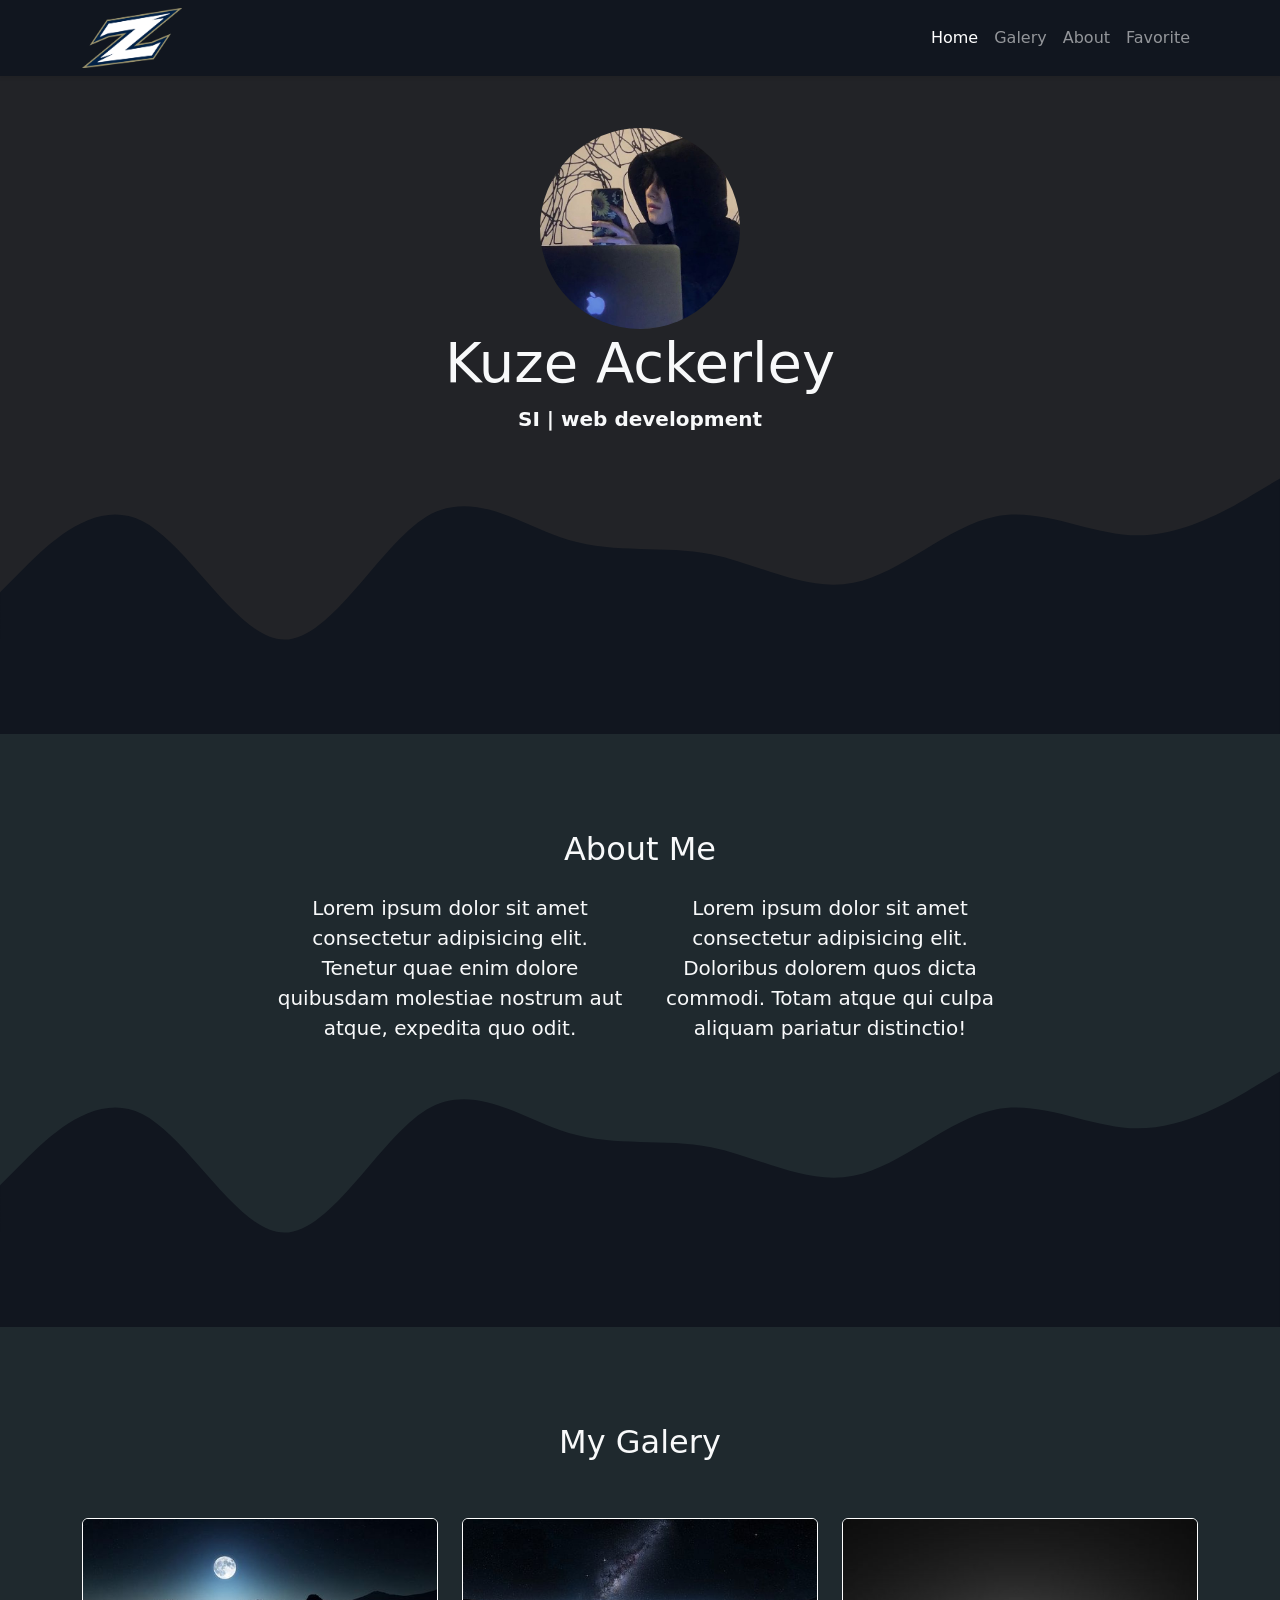
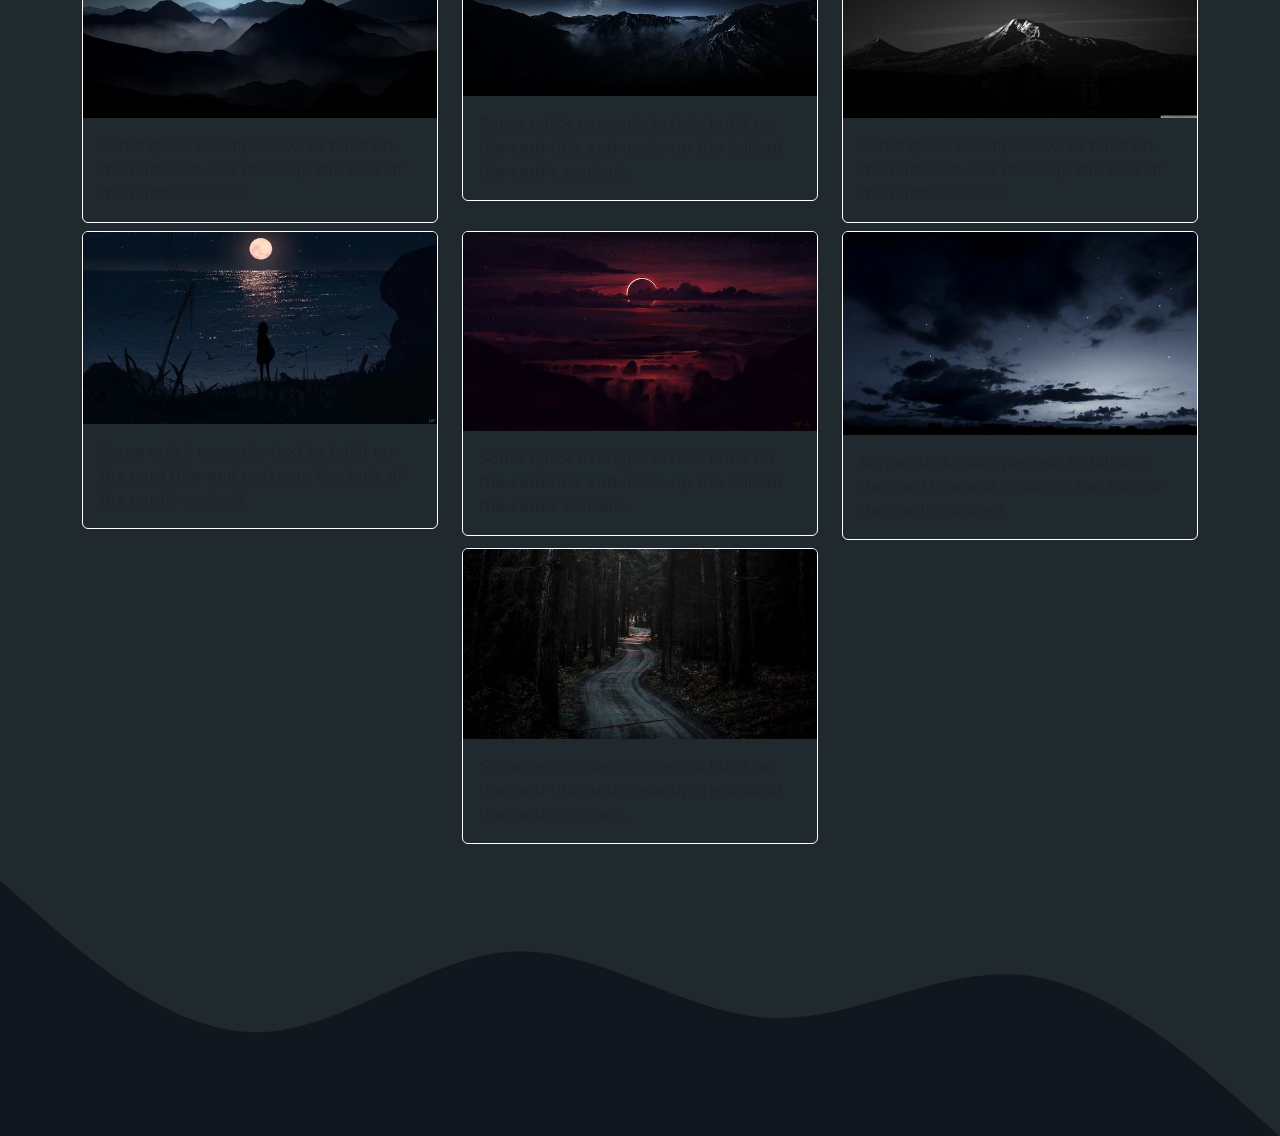
<file: index.html>
<!DOCTYPE html>
<html lang="en">
  <head>
    <!-- Required meta tags -->
    <meta charset="utf-8" />
    <meta name="viewport" content="width=device-width, initial-scale=1" />

    <!-- Bootstrap CSS -->
    <link href="https://cdn.jsdelivr.net/npm/bootstrap@5.1.3/dist/css/bootstrap.min.css" rel="stylesheet" integrity="sha384-1BmE4kWBq78iYhFldvKuhfTAU6auU8tT94WrHftjDbrCEXSU1oBoqyl2QvZ6jIW3" crossorigin="anonymous" />
    <link rel="stylesheet" href="style.css" />
    <title>My portofolio ! Muhammad Agil!</title>
  </head>

  <body id="home">
    <nav class="navbar navbar-expand-lg navbar-dark shadow-sm fixed-top" style="background-color: #11161f">
      <div class="container">
        <img src="image/logo.png" alt="" width="100" height="60" />

        <button class="navbar-toggler" type="button" data-bs-toggle="collapse" data-bs-target="#navbarNav" aria-controls="navbarNav" aria-expanded="false" aria-label="Toggle navigation">
          <span class="navbar-toggler-icon"></span>
        </button>
        <div class="collapse navbar-collapse" id="navbarNav">
          <ul class="navbar-nav ms-auto">
            <li class="nav-item">
              <a class="nav-link active" aria-current="page" href="#home">Home</a>
            </li>
            <li class="nav-item">
              <a class="nav-link" href="#galery">Galery</a>
            </li>
            <li class="nav-item">
              <a class="nav-link" href="#about">About</a>
            </li>
            <li class="nav-item">
              <a class="nav-link" href="favorite.html">Favorite</a>
            </li>
          </ul>
        </div>
      </div>
    </nav>
    <section class="jumbotron text-light">
      <img src="/image/profil.jpg" alt="agil" width="200" class="rounded-circle" />
      <h1 class="display-4">Kuze Ackerley</h1>
      <p class="lead fw-bold">SI | web development</p>
      <svg xmlns="http://www.w3.org/2000/svg" viewBox="0 0 1440 320">
        <path
          fill="#11161F"
          fill-opacity="1"
          d="M0,160L26.7,133.3C53.3,107,107,53,160,80C213.3,107,267,213,320,213.3C373.3,213,427,107,480,74.7C533.3,43,587,85,640,101.3C693.3,117,747,107,800,117.3C853.3,128,907,160,960,149.3C1013.3,139,1067,85,1120,74.7C1173.3,64,1227,96,1280,96C1333.3,96,1387,64,1413,48L1440,32L1440,320L1413.3,320C1386.7,320,1333,320,1280,320C1226.7,320,1173,320,1120,320C1066.7,320,1013,320,960,320C906.7,320,853,320,800,320C746.7,320,693,320,640,320C586.7,320,533,320,480,320C426.7,320,373,320,320,320C266.7,320,213,320,160,320C106.7,320,53,320,27,320L0,320Z"
        ></path>
      </svg>
    </section>
    <section id="about">
      <div class="container text-light">
        <div class="row mb-3">
          <div class="col text-center">
            <h2>About Me</h2>
          </div>
        </div>
        <div class="row justify-content-center fs-5 text-center">
          <div class="col-md-4">Lorem ipsum dolor sit amet consectetur adipisicing elit. Tenetur quae enim dolore quibusdam molestiae nostrum aut atque, expedita quo odit.</div>
          <div class="col-md-4">Lorem ipsum dolor sit amet consectetur adipisicing elit. Doloribus dolorem quos dicta commodi. Totam atque qui culpa aliquam pariatur distinctio!</div>
        </div>
      </div>
      <svg xmlns="http://www.w3.org/2000/svg" viewBox="0 0 1440 320">
        <path
          fill="#11161F"
          fill-opacity="1"
          d="M0,160L26.7,133.3C53.3,107,107,53,160,80C213.3,107,267,213,320,213.3C373.3,213,427,107,480,74.7C533.3,43,587,85,640,101.3C693.3,117,747,107,800,117.3C853.3,128,907,160,960,149.3C1013.3,139,1067,85,1120,74.7C1173.3,64,1227,96,1280,96C1333.3,96,1387,64,1413,48L1440,32L1440,320L1413.3,320C1386.7,320,1333,320,1280,320C1226.7,320,1173,320,1120,320C1066.7,320,1013,320,960,320C906.7,320,853,320,800,320C746.7,320,693,320,640,320C586.7,320,533,320,480,320C426.7,320,373,320,320,320C266.7,320,213,320,160,320C106.7,320,53,320,27,320L0,320Z"
        ></path>
      </svg>
    </section>
    <section id="galery">
      <div class="container">
        <div class="row">
          <div class="col text-center fs-3 mb-5 text-light">
            <h2>My Galery</h2>
          </div>
        </div>
        <div class="row justify-content-center text-white">
          <div class="col-md-4 mb-2">
            <div class="card">
              <img src="image/a.jpg" class="card-img-top" alt="..." />
              <div class="card-body">
                <p class="card-text">Some quick example text to build on the card title and make up the bulk of the card's content.</p>
              </div>
            </div>
          </div>
          <div class="col-md-4 mb-2">
            <div class="card">
              <img src="image/b.jpg" class="card-img-top" alt="..." />
              <div class="card-body">
                <p class="card-text">Some quick example text to build on the card title and make up the bulk of the card's content.</p>
              </div>
            </div>
          </div>
          <div class="col-md-4 mb-2">
            <div class="card">
              <img src="image/c.jpg" class="card-img-top" alt="..." />
              <div class="card-body">
                <p class="card-text">Some quick example text to build on the card title and make up the bulk of the card's content.</p>
              </div>
            </div>
          </div>
          <div class="col-md-4 mb-2">
            <div class="card">
              <img src="image/d.jpg" class="card-img-top" alt="..." />
              <div class="card-body">
                <p class="card-text">Some quick example text to build on the card title and make up the bulk of the card's content.</p>
              </div>
            </div>
          </div>
          <div class="col-md-4 mb-2">
            <div class="card">
              <img src="image/e.jpg" class="card-img-top" alt="..." />
              <div class="card-body">
                <p class="card-text">Some quick example text to build on the card title and make up the bulk of the card's content.</p>
              </div>
            </div>
          </div>
          <div class="col-md-4 mb-2">
            <div class="card">
              <img src="image/f.jpg" class="card-img-top" alt="..." />
              <div class="card-body">
                <p class="card-text">Some quick example text to build on the card title and make up the bulk of the card's content.</p>
              </div>
            </div>
          </div>
          <div class="col-md-4 mb-2">
            <div class="card">
              <img src="image/g.jpg" class="card-img-top" alt="..." />
              <div class="card-body">
                <p class="card-text">Some quick example text to build on the card title and make up the bulk of the card's content.</p>
              </div>
            </div>
          </div>
        </div>
      </div>
      <svg xmlns="http://www.w3.org/2000/svg" viewBox="0 0 1440 320">
        <path
          fill="#11161f"
          fill-opacity="1"
          d="M0,32L48,74.7C96,117,192,203,288,202.7C384,203,480,117,576,112C672,107,768,181,864,186.7C960,192,1056,128,1152,138.7C1248,149,1344,235,1392,277.3L1440,320L1440,320L1392,320C1344,320,1248,320,1152,320C1056,320,960,320,864,320C768,320,672,320,576,320C480,320,384,320,288,320C192,320,96,320,48,320L0,320Z"
        ></path>
      </svg>
    </section>

    <!-- Optional JavaScript; choose one of the two! -->

    <!-- Option 1: Bootstrap Bundle with Popper -->
    <script src="https://cdn.jsdelivr.net/npm/bootstrap@5.1.3/dist/js/bootstrap.bundle.min.js" integrity="sha384-ka7Sk0Gln4gmtz2MlQnikT1wXgYsOg+OMhuP+IlRH9sENBO0LRn5q+8nbTov4+1p" crossorigin="anonymous"></script>
  </body>
</html>
</file>
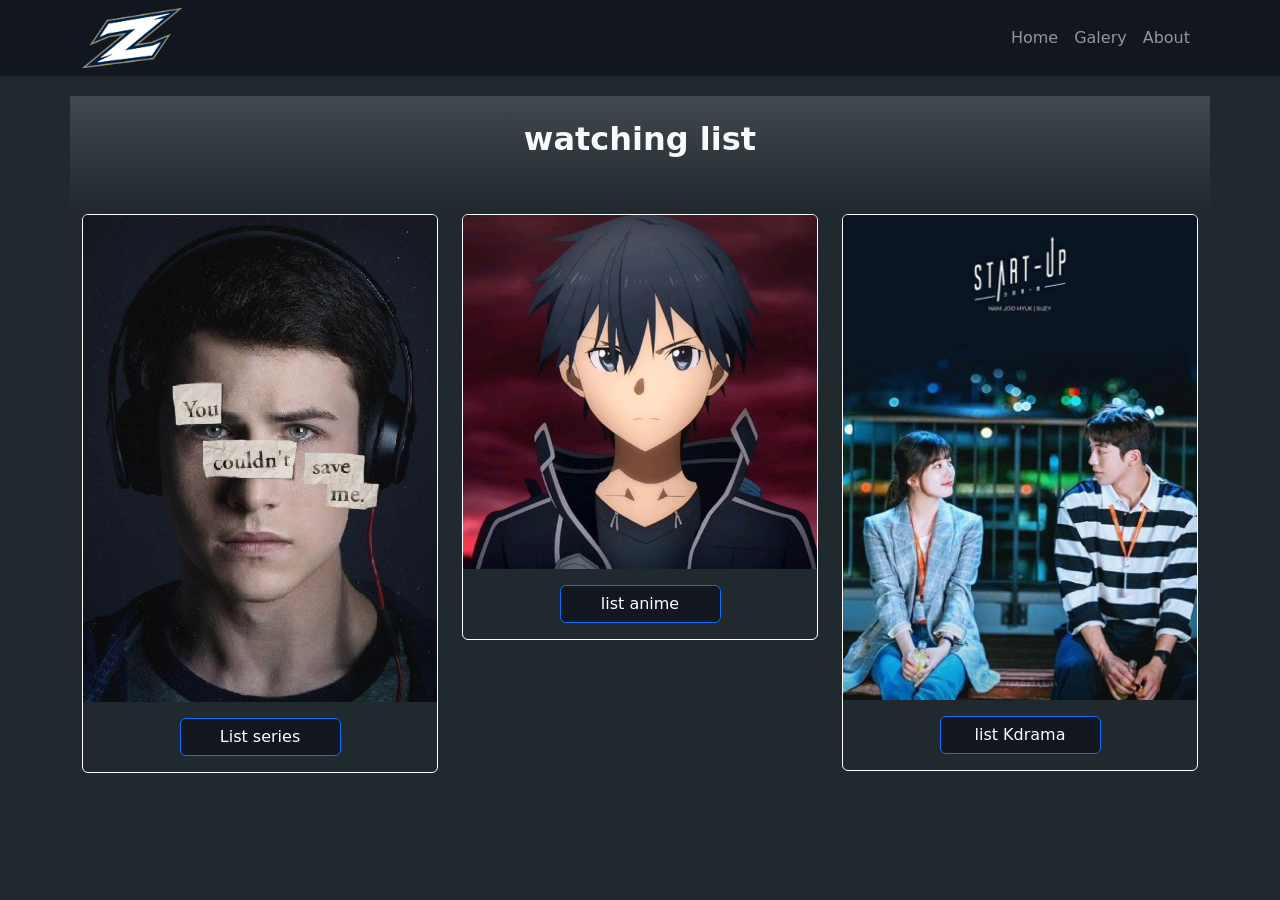
<file: favorite.html>
<!DOCTYPE html>
<html lang="en">
  <head>
    <!-- Required meta tags -->
    <meta charset="utf-8" />
    <meta name="viewport" content="width=device-width, initial-scale=1" />

    <!-- Bootstrap CSS -->
    <link href="https://cdn.jsdelivr.net/npm/bootstrap@5.1.3/dist/css/bootstrap.min.css" rel="stylesheet" integrity="sha384-1BmE4kWBq78iYhFldvKuhfTAU6auU8tT94WrHftjDbrCEXSU1oBoqyl2QvZ6jIW3" crossorigin="anonymous" />
    <link rel="stylesheet" href="style.css" />

    <title>Hello, world!</title>
  </head>
  <body id="home" style="background-color: #1f292e">
    <nav class="navbar navbar-expand-lg navbar-dark shadow-sm fixed-top" style="background-color: #11161f">
      <div class="container">
        <img src="image/logo.png" alt="" width="100" height="60" />

        <button class="navbar-toggler" type="button" data-bs-toggle="collapse" data-bs-target="#navbarNav" aria-controls="navbarNav" aria-expanded="false" aria-label="Toggle navigation">
          <span class="navbar-toggler-icon"></span>
        </button>
        <div class="collapse navbar-collapse" id="navbarNav">
          <ul class="navbar-nav ms-auto">
            <li class="nav-item">
              <a class="nav-link" aria-current="page" href="index.html">Home</a>
            </li>
            <li class="nav-item">
              <a class="nav-link" href="#galery">Galery</a>
            </li>
            <li class="nav-item">
              <a class="nav-link" href="#about">About</a>
            </li>
          </ul>
        </div>
      </div>
    </nav>
    <section>
      <div class="container">
        <div class="row">
          <div class="col text-center fs-3 pb-5 pt-4 text-light bg-gradient">
            <h2 class="fw-bold">watching list</h2>
          </div>
        </div>
        <div class="row justify-content-center text-white">
          <div class="col-md-4 mb-2">
            <div class="card">
              <img src="image/series2.jpg" class="card-img-top" alt="..." />
              <div class="card-body">
                <a href="#" class="d-grid gap-2 col-6 mx-auto btn btn-primary">List series</a>
              </div>
            </div>
          </div>
          <div class="col-md-4 mb-2">
            <div class="card">
              <img src="image/anime.jpg" class="card-img-top" alt="..." />
              <div class="card-body">
                <a href="#" class="d-grid gap-2 col-6 mx-auto btn btn-primary">list anime</a>
              </div>
            </div>
          </div>
          <div class="col-md-4 mb-2">
            <div class="card">
              <img src="image/kdrama1.jpg" class="card-img-top" alt="..." />
              <div class="card-body">
                <a href="#" class="d-grid gap-2 col-6 mx-auto btn btn-primary">list Kdrama</a>
              </div>
            </div>
          </div>
        </div>
      </div>
    </section>
    <!-- Option 1: Bootstrap Bundle with Popper -->
    <script src="https://cdn.jsdelivr.net/npm/bootstrap@5.1.3/dist/js/bootstrap.bundle.min.js" integrity="sha384-ka7Sk0Gln4gmtz2MlQnikT1wXgYsOg+OMhuP+IlRH9sENBO0LRn5q+8nbTov4+1p" crossorigin="anonymous"></script>
  </body>
</html>
</file>
<file: style.css>
body{
  background-color:#1f292e;
}
.jumbotron {
  padding-top: 8rem;
  background-color: #222327;
  text-align: center;
}
.card {
  background-color: #1f292e;
  border-color: white;
}
#galery {
  background-color: #1f292e;
}
section {
  padding-top: 6rem;
}
footer {
  background-color: #11161f;
}
footer a {
  text-decoration: none;
}
.daftar {
  padding: 24rem;
  background-color: white;
  text-align: center;
}
.card-title{
  text-center;
}
.card-body a{
  background-color:#11161F;
}
.card-body a:hover{
  background-color:red;
}
</file>
